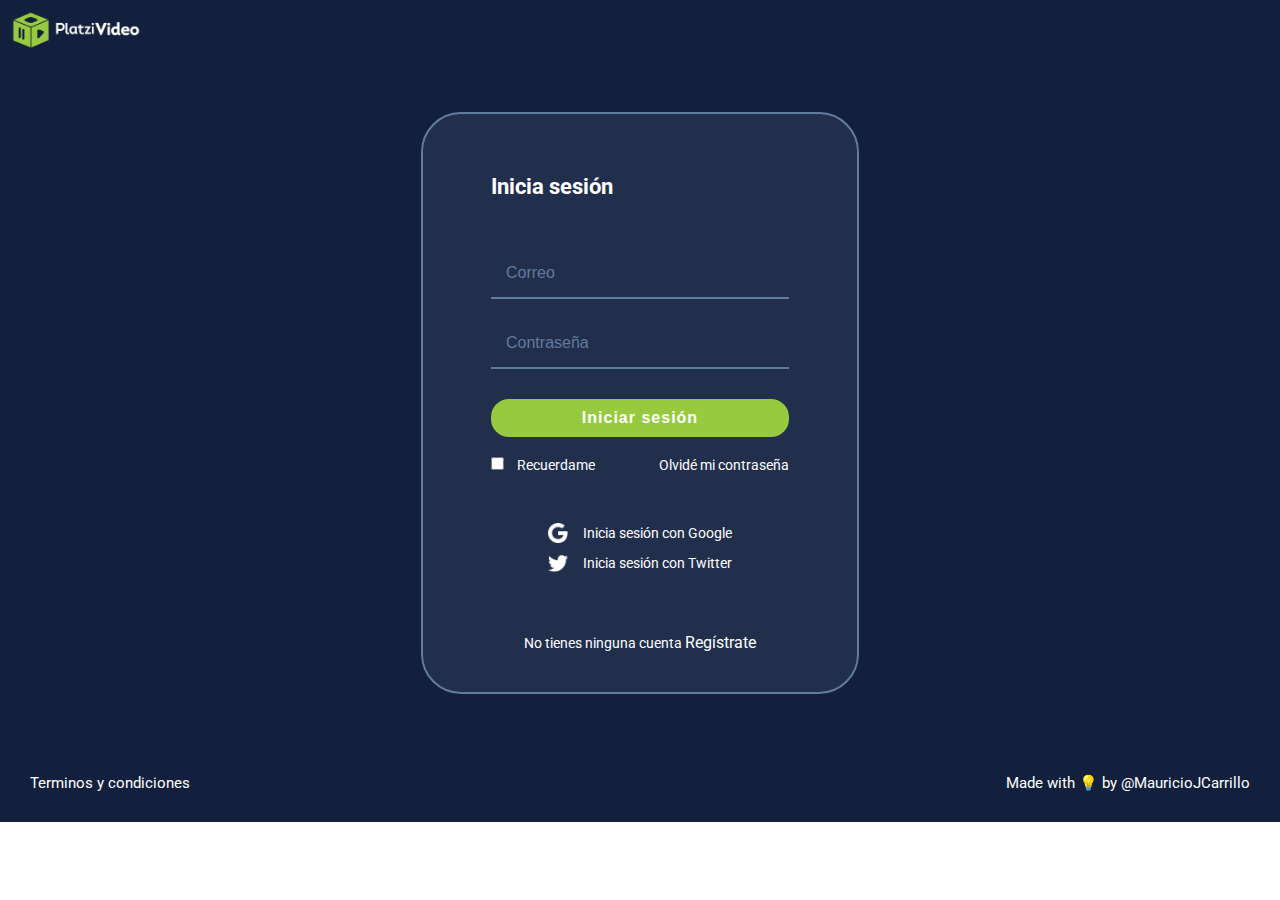
<file: login.html>
<!DOCTYPE html>
<html lang="en">
  <head>
    <meta charset="UTF-8" />
    <meta http-equiv="X-UA-Compatible" content="IE=edge" />
    <meta name="viewport" content="width=device-width, initial-scale=1.0" />
    <link rel="stylesheet" href="./styles.css" />
    <link rel="preconnect" href="https://fonts.googleapis.com" />
    <link rel="preconnect" href="https://fonts.gstatic.com" crossorigin />
    <link
      href="https://fonts.googleapis.com/css2?family=Roboto:wght@400;500;700&display=swap"
      rel="stylesheet"
    />
    <title>PlatziVideo</title>
  </head>
  <body>
    <header class="header">
      <a href="./index.html">
        <img
        class="header__img"
        src="./assets/images/logo-platzi-video-BW2-V.2.png"
        alt="Logo de PlatziVideo"
      />
      </a>
    </header>
    <main>
      <section class="login">
        <section class="login__container">
          <h2>Inicia sesión</h2>
          <form class="login__form" action="./index.html" method="POST">
            <input class="login__input" type="email" name="user_email" placeholder="Correo">
            <input class="login__input" type="password" name="user_password" placeholder="Contraseña">
            <input class="login__button" type="submit" value="Iniciar sesión">
          </form>
          <article class="login__remember-me-container">
            <div>
              <input type="checkbox" name="user_remember" value="checkbox" id="check">
              <label for="check">Recuerdame</label>
            </div>
            <a href="#">Olvidé mi contraseña</a>
          </article>
          <article class="login__social-media-container">
            <div>
              <img src="./assets/icons/icons8-google-plus-50.png" alt="Icono de google">
              <p>Inicia sesión con Google</p>
            </div>
            <div>
              <img src="./assets/icons/icons8-twitter-50.png" alt="Icono de twitter">
              <p>Inicia sesión con Twitter</p>
            </div>
          </article>
          <p class="login__register-container">No tienes ninguna cuenta <a href="./register.html">Regístrate</a></p>
        </section>
      </section>
    </main>
    <footer>
      <a href="#">Terminos y condiciones</a>
      <p>Made with 💡 by <a href="https://github.com/MauricioJCarrillo/5.curso_frontend_developer_platzi">@MauricioJCarrillo</a></p>
    </footer>
  </body>
</html>
</file>
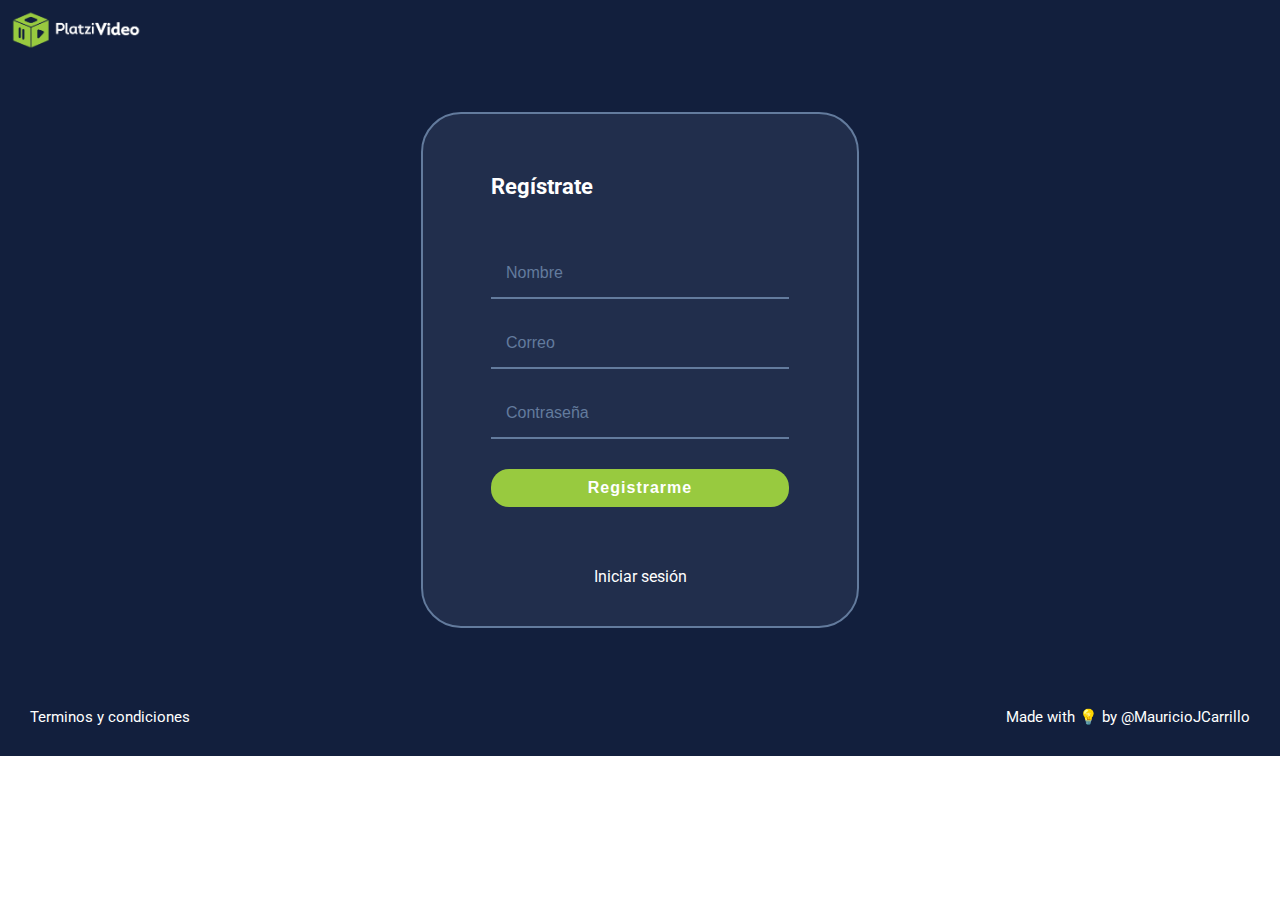
<file: register.html>
<!DOCTYPE html>
<html lang="en">
  <head>
    <meta charset="UTF-8" />
    <meta http-equiv="X-UA-Compatible" content="IE=edge" />
    <meta name="viewport" content="width=device-width, initial-scale=1.0" />
    <link rel="stylesheet" href="./styles.css" />
    <link rel="preconnect" href="https://fonts.googleapis.com" />
    <link rel="preconnect" href="https://fonts.gstatic.com" crossorigin />
    <link
      href="https://fonts.googleapis.com/css2?family=Roboto:wght@400;500;700&display=swap"
      rel="stylesheet"
    />
    <title>Registrate</title>
  </head>
  <body>
    <header class="header">
      <a href="./index.html">
        <img
        class="header__img"
        src="./assets/images/logo-platzi-video-BW2-V.2.png"
        alt="Logo de PlatziVideo"
      />
      </a>
    </header>
    <main>
      <section class="login">
        <section class="login__container">
          <h2>Regístrate</h2>
          <form class="login__form" action="./index.html" method="POST">
            <input class="login__input" type="text" name="user_name" placeholder="Nombre">
            <input class="login__input" type="email" name="user_email" placeholder="Correo">
            <input class="login__input" type="password" name="user_password" placeholder="Contraseña">
            <input class="login__button" type="submit" value="Registrarme">
          </form>
          <a class="link-login" href="./login.html">Iniciar sesión</a>
        </section>
      </section>
    </main>
    <footer>
      <a href="#">Terminos y condiciones</a>
      <p>Made with 💡 by <a href="https://github.com/MauricioJCarrillo/5.curso_frontend_developer_platzi">@MauricioJCarrillo</a></p>
    </footer>
  </body>
</html>
</file>
<file: styles.css>
:root {
    --blue-platzi: #121f3d;
    --blue-soft-platzi: #0584d2;
    --blue-middle-platzi: #1e5372;
    --green-platzi: #98ca3f ;
    --off-white: #faf8f7;
    --gray-dark: #313337;
    --white-platzi: #fff;
}
* {
    box-sizing: border-box;
    margin: 0;
    padding: 0;
}
html {
    font-size: 62.5%;
    font-family: 'Roboto', sans-serif;
}
/*----------------------------------------------- Header section*/
.header {
    display: flex;
    justify-content: space-between;
    align-items: center;
    flex-flow: row wrap;
    width: 100%;
    height: auto;
    padding: 10px 30px 10px 10px;
    background-color: var(--blue-platzi);
   /* box-shadow: 0 2px 4px 0 rgb(0 0 0 / 25%);*/
}
.header__img {
    height: 40px;
}
.header__menu {
    width: 80px;
}
.header__menu-profile {
    position: relative;
    display: flex;
    justify-content: space-between;
    align-items: center;
    padding: 15px 0;
    font-size: 1.4rem;
    font-weight: bold;
    color: var(--white-platzi); 
    cursor: pointer;   
}
.user__img {
    width: 30px;
}
.header__menu ul {
    position: absolute;
    display: none;
    top: 65px;
    right: 20px;
    text-align: right;      
    list-style: none;
    background-color: var(--blue-platzi);
    border: 1px solid var(--blue-soft-platzi); 
    border-radius: 10px;
}
.header__menu:hover ul, ul:hover {
    display: block;
}
.header__menu li {
    padding: 10px;
}
.header__menu a {
    font-size: 1.4rem;
    font-weight: normal;
    color: var(--white-platzi);
    text-decoration: none;
}
.header__menu a:hover {
    color: var(--blue-soft-platzi);
} 
/*----------------------------------------------- Searcher section*/
main {
    width: 100%;
    height: auto;
    background-color: var(--blue-platzi);
}
.main__searcher-container {
    width: 90%;
    height: 150px;
    margin: auto;
    text-align: center;
}
.main__title {    
    min-width: 100%;    
    font-size: 2.5rem;
    color: var(--white-platzi);
}
.main__input {
    width: 70%;
    height: 40px;
    margin-top: 50px;
    padding: 0 20px;
    font-size: 1.6rem;
    border: 2px solid #637b9d;
    border-radius: 20px;
    color: var(--white-platzi);
    background-color: #03091e;
    outline: none;
}
.main__input::placeholder {
    color:  #637b9d;
}
/*----------------------------------------------- Carousel section*/
.main__carousel {
    position: relative;
    width: 90%;
    height: auto;
    margin: auto;
    overflow-x: scroll;
}
.carousel-container {
    white-space: nowrap;
    margin: 70px 0;
    padding-bottom: 10px;
}
.carousel-card{
    position: relative;
    display: inline-block;
    width: 200px;
    height: 250px;
    margin: 5px;
    border-radius: 20px;
    background-color: #637b9d;
    cursor: pointer;
    overflow: hidden;
    transition: 450ms all;
    transform-origin: center left;
}
.carousel-card:hover ~ .carousel-card{
    transform: translate3d(40px, 0, 0);
}
.carousel-container:hover .carousel-card {
    opacity: 0.3;
}
.carousel-container:hover .carousel-card:hover {
    transform: scale(1.2);
    opacity: 1;
}
.main__carousel::-webkit-scrollbar {
    height: 10px;
    background-color: #637b9d;
    border: 2px solid #637b9d;
    border-radius: 5px;
}
.main__carousel::-webkit-scrollbar-thumb {
    background: #1d0e3b;
    border-radius: 5px;
    border: 2px solid #637b9d;
}
.carousel-card__img {
    width: 200px;
    height: 250px;
    object-fit: cover;
}
.carousel-card__details {
    position: absolute;
    top: 25;
    right: 0;
    bottom: 0;
    left: 0;
    padding: 10px;
    color: var(--white-platzi);
    opacity: 0;
    transition: 450 ms opacity;
    background: linear-gradient(to top, rgba(0, 0, 0, 0.9) 0%, rgba(0, 0, 0, 0) 100%);
}
.carousel-card:hover .carousel-card__details {
    opacity: 1;
}
.carousel-card__details-icons img {
    height: 25px;
    padding-bottom: 5px;
}
.carousel-card__details-title {
    font-size: 1rem;
    padding-bottom: 3px;
}
.carousel-card__details-subtitle {
    font-size: 0.8rem;
}
/*----------------------------------------------- Login page*/
.login {
    display: flex;
    justify-content: center;
    align-items: center;
    width: 90%;
    height: auto;
    margin: auto;
    padding: 50px 0;
}
.login__container {
    width: 100%;
    max-width: 438px;
    min-height: auto;
    padding: 60px 68px 40px;
    color: var(--white-platzi);
    background-color: rgba(168, 182, 214, 0.1);
    border: 2px solid #637b9d;
    border-radius: 40px;
}
.login__container h2 {
    padding-bottom: 50px;
    font-size: 2.2rem;
}
.login__form {
    display: flex;
    flex-direction: column;
}
.login__input {
    margin-bottom: 20px;
    padding: 15px;
    font-size: 1.6rem;
    color: var(--white-platzi);
    border: none;
    border-bottom: 2px solid #637b9d;
    background-color: transparent;
    outline: none;
}
.login__input::placeholder {
    color: #637b9d;
}
.login__button {
    margin: 10px 0;
    padding: 10px;
    font-size: 1.6rem;
    font-weight: bold;
    letter-spacing: 1px;
    color: var(--white-platzi);
    background-color: var(--green-platzi);
    border: none;
    border-radius: 18px;
    outline: none;
    cursor: pointer;
}
.login__remember-me-container {
    display: flex;
    justify-content: space-between;
    flex-flow: row wrap;
    margin: 10px 0 50px;
    font-size: 1.4rem;
}
.login__remember-me-container label {
    padding-left: 10px;
}
.login__remember-me-container a {
    color: var(--white-platzi);
    text-decoration: none;
}
.login__remember-me-container a:hover {
    color: var(--green-platzi);
    text-decoration: underline;
}
.login__social-media-container div{
    display: flex;
    justify-content: center;
    align-items: center;
    padding-bottom: 10px;
    font-size: 1.4rem;
}
.login__social-media-container img {
    width: 20px;
    height: 20px;
    margin-right: 15px;
}
.login__register-container {
    margin-top: 50px;
    font-size: 1.4rem;
    text-align: center;
}
.login__register-container a{
    font-size: 1.6rem;
    color: var(--white-platzi);
    text-decoration: none;
}
.login__register-container a:hover{
    color: var(--green-platzi);
    text-decoration: underline;
}
/*----------------------------------------------- Register section*/
.link-login {
    display: block;
    margin-top: 50px;
    font-size: 1.6rem;
    text-align: center;
    color: var(--white-platzi);
    text-decoration: none;
}
.link-login:hover {
    color: var(--green-platzi);
    text-decoration: underline;
}
/*----------------------------------------------- Error 404 section*/
.error-404 {
    display: flex;
    justify-content: center;
    align-items: center;
    flex-direction: column;
    width: 100%;
    height: calc(100vh - 140px);
}
.error-404__container {
    font-size: 1.6rem;
    font-weight: bold;
    text-align: center;
    color: var(--white-platzi);
}
.number-404 {
    font-size: 10rem;
    animation-name: pulse;
    animation-duration: 1s;
    animation-iteration-count: infinite;
}
@keyframes pulse {
    0% {transform: scale(1);}
    50% {transform: scale(1.1);}
    100% {transform: scale(1);}
}

/*----------------------------------------------- footer section*/
footer {
    display: flex;
    justify-content: space-between;
    flex-direction: row;
    width: 100%;
    height: auto;
    padding: 30px;
    font-size: 1.5rem;
    font-weight: normal;
    background-color: var(--blue-platzi);
}
footer a, p {
    color: var(--white-platzi);
    text-decoration: none;
}
footer a:hover {
    color: var(--green-platzi);
    text-decoration: none;
    cursor: pointer;
}
/*----------------------------------------------- Media Querys*/
@media screen and (max-width: 600px) {
    .header {
        justify-content: center;
        flex-flow: column wrap;
    }
    .login__container {
        padding: 0;
        border: none;
        background-color: var(--blue-platzi);
    }
    .login__social-media-container div {
        display: flex;
        justify-content: center;
        text-align: center;    
    }
    footer {
        justify-content: center;
        flex-flow: column wrap;
        text-align: center;
    }
    footer a {
        padding-bottom: 10px;
    }
}
</file>
